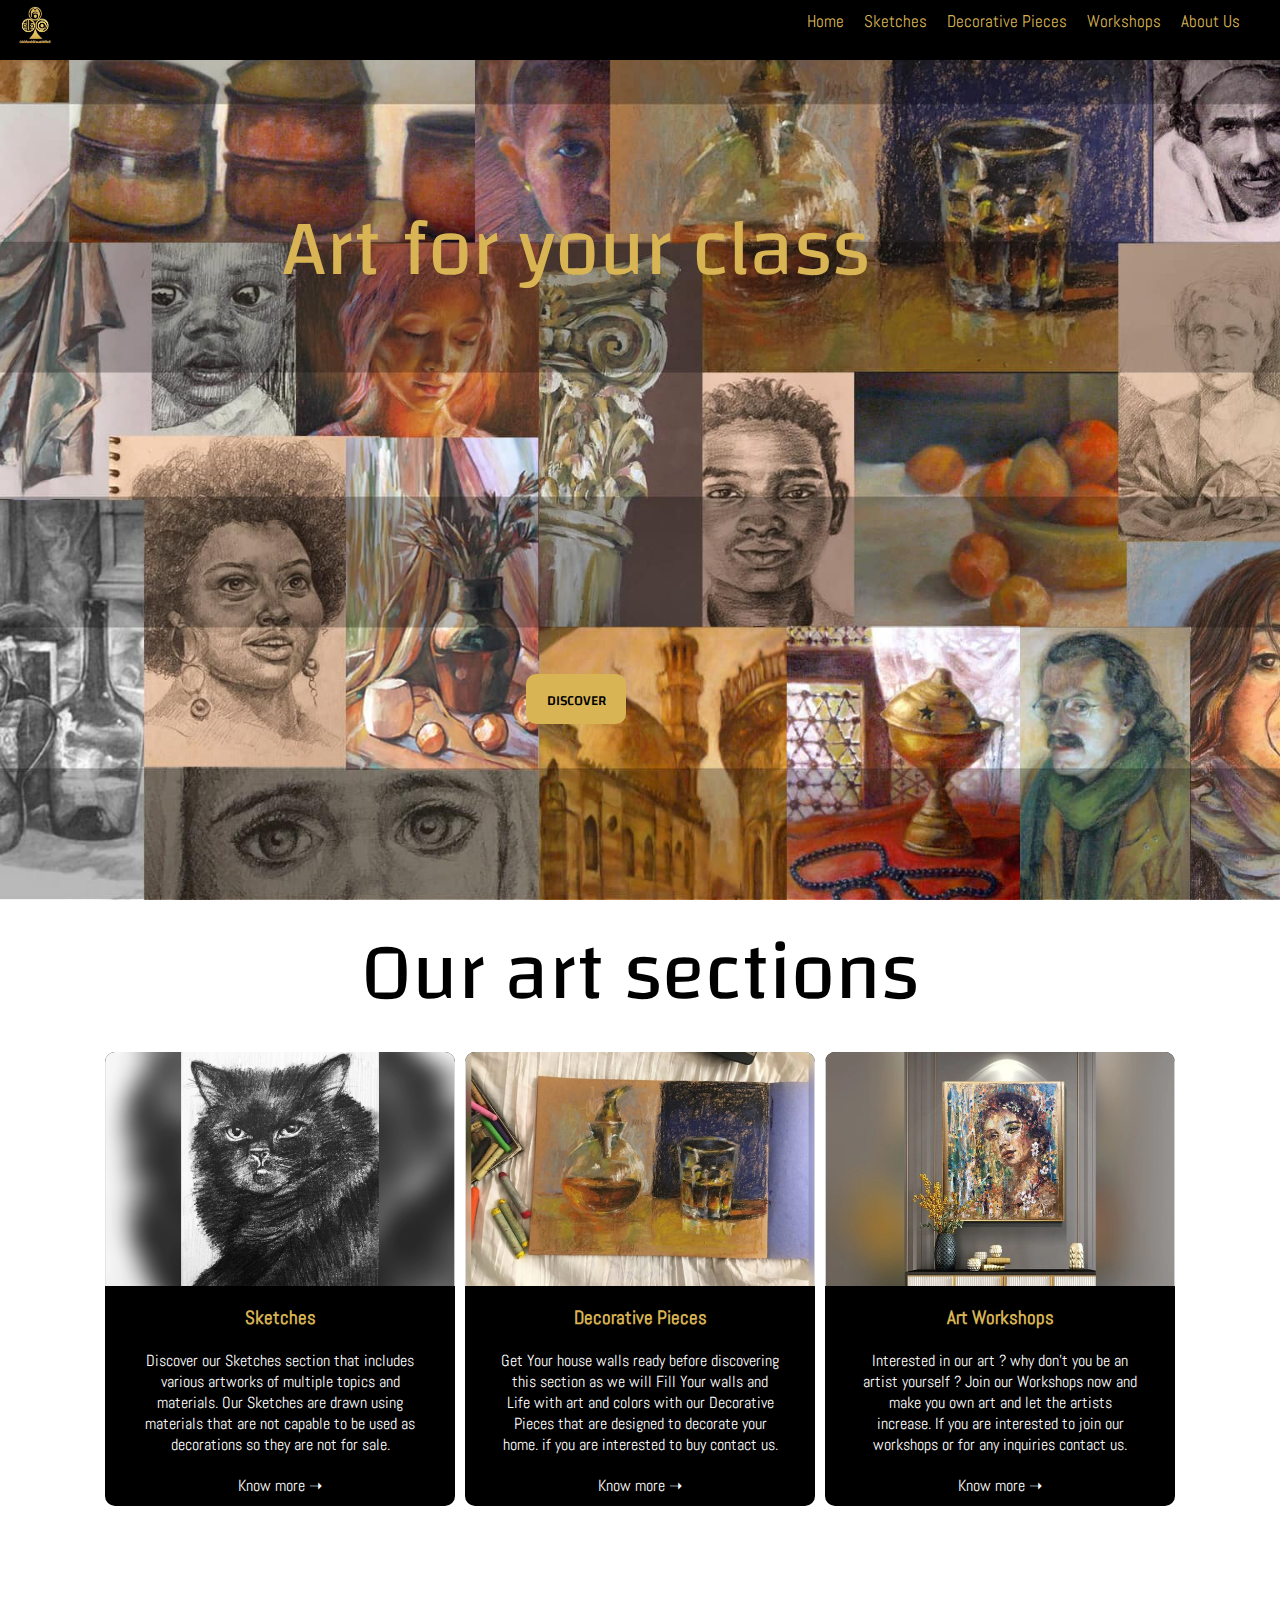
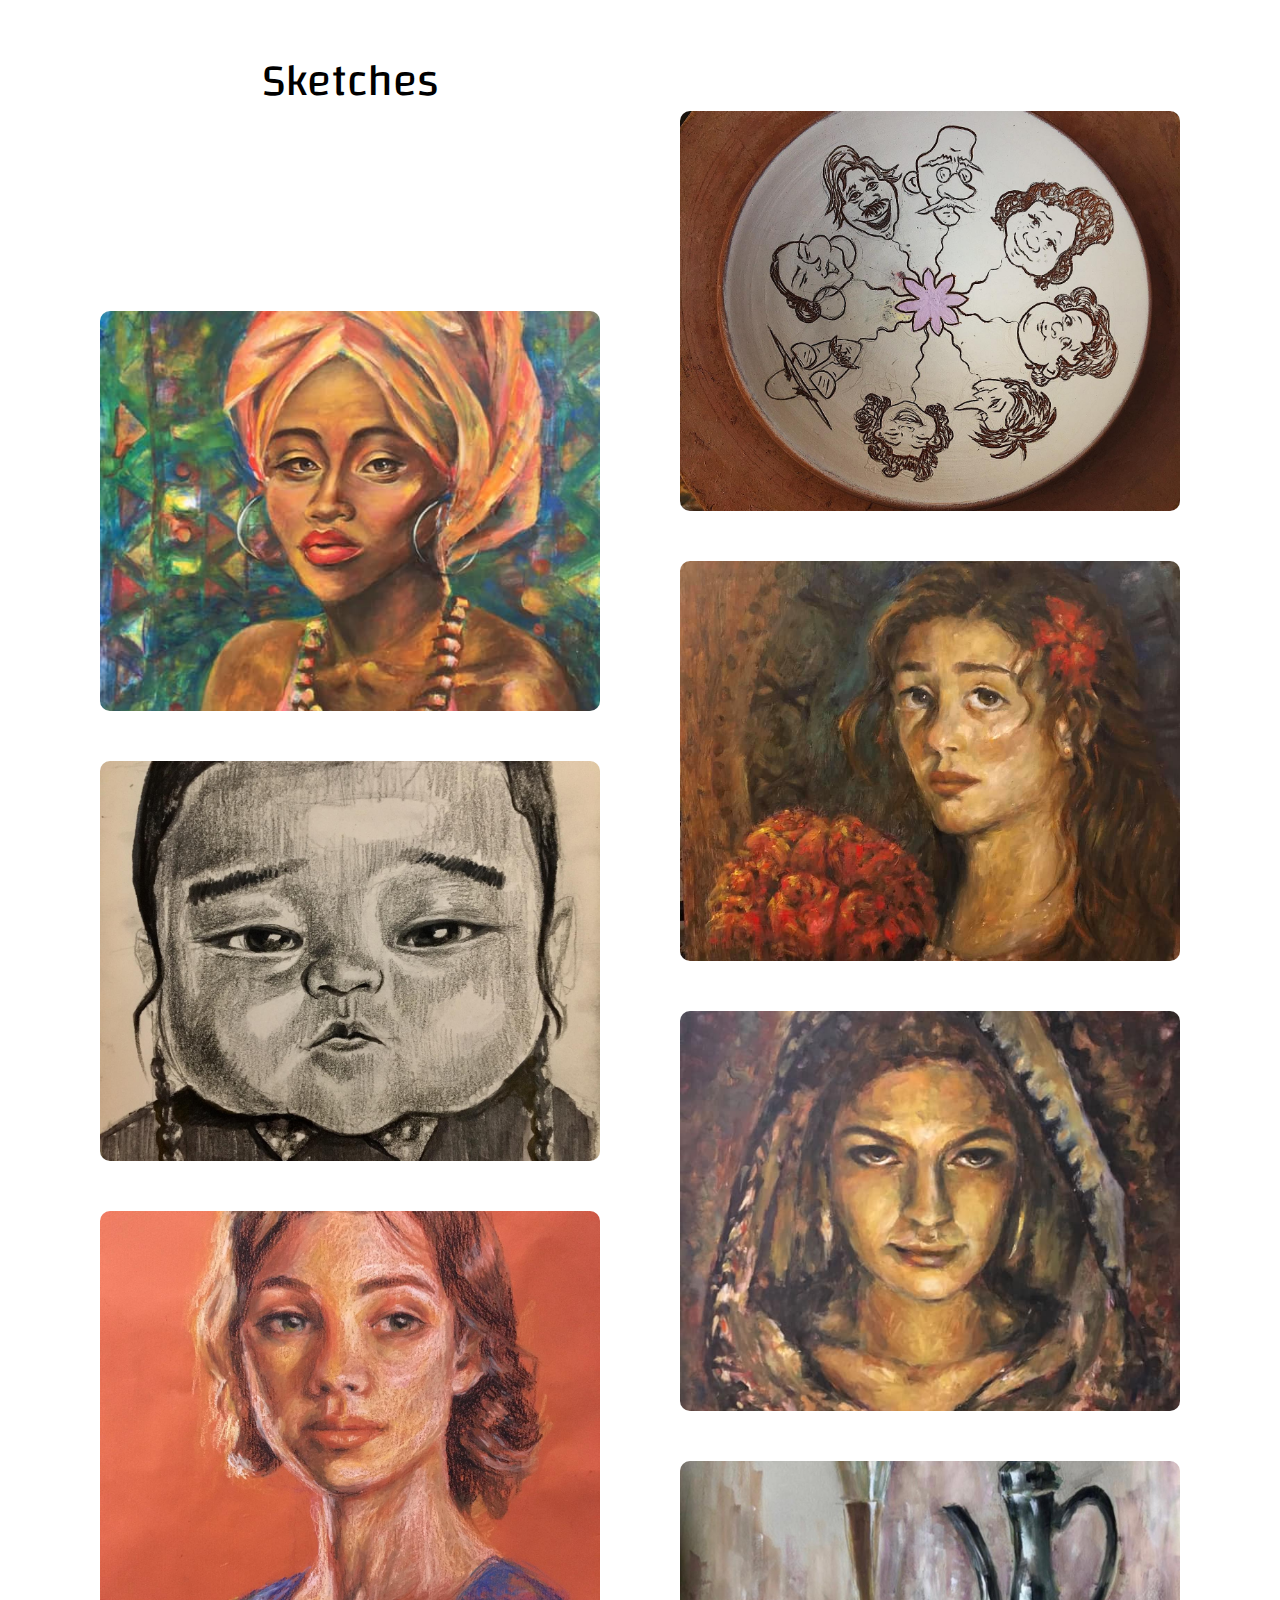
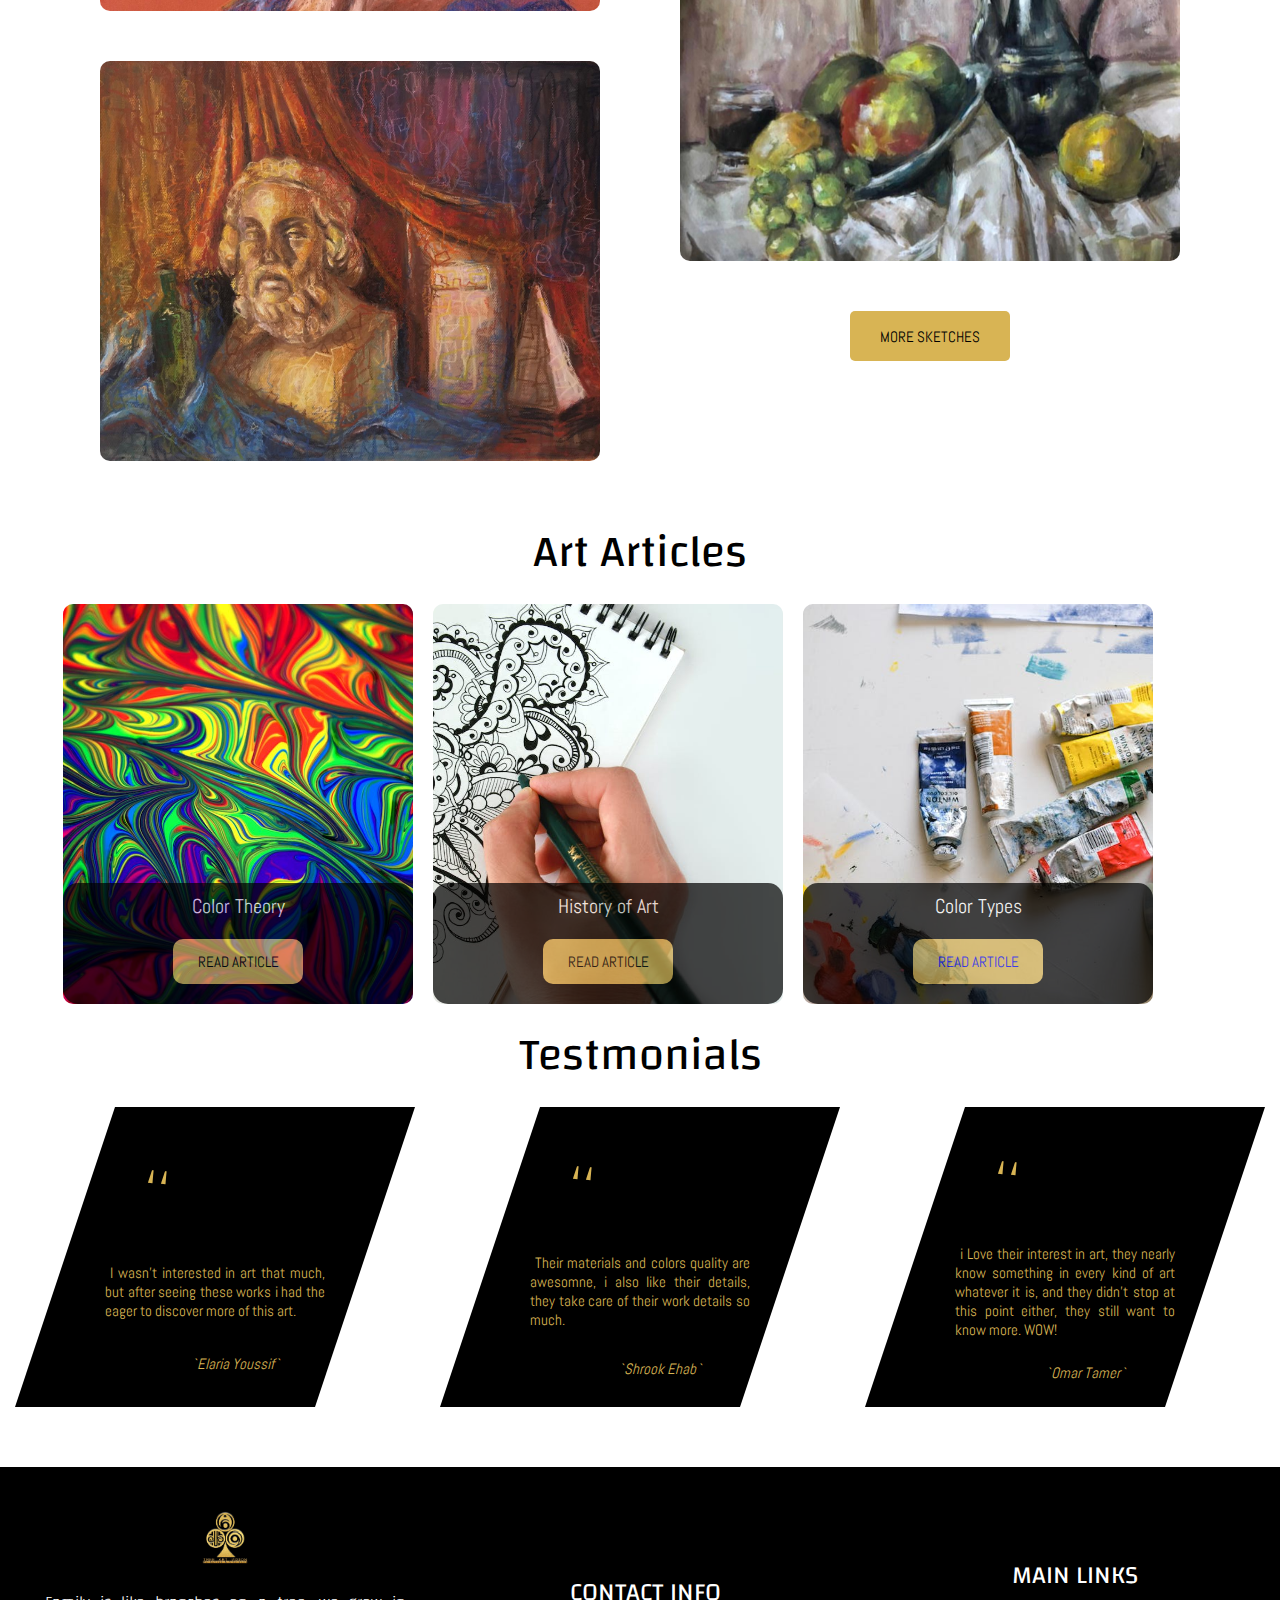
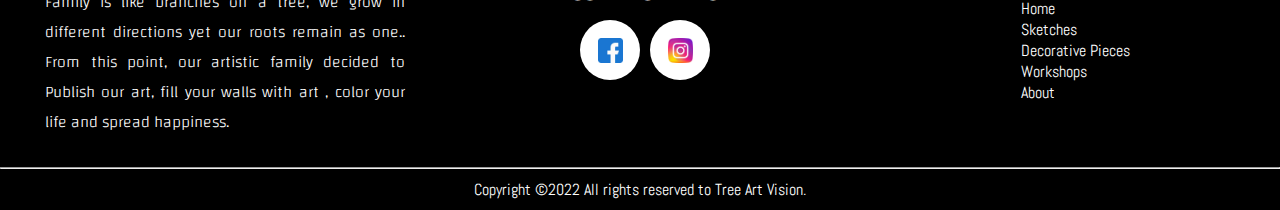
<file: index.html>
<!DOCTYPE html>
<html lang="en">
<head>
    <meta charset="UTF-8">
    <meta http-equiv="X-UA-Compatible" content="IE=edge">
    <meta name="viewport" content="width=device-width, initial-scale=1.0">
    <link href="css/style.css" rel="stylesheet">
    <title>Art</title>
</head>
<body>
    
    <header>
        <a href="index.html" class="logo"><img src="images/logo.jpg"></a>
        <nav class="navigation">
            <ul class="links-list">
                <li class="link active"><a href="#home">Home</a></li>
                <li class="link"><a href="#">Sketches</a></li>
                <li class="link"><a href="#">Decorative Pieces</a></li>
                <li class="link"><a href="#">Workshops</a></li>
                <li class="link"><a href="about/about.html">About Us</a></li>
            </ul>
        </nav>

    </header>

    <section class="section1" id="home">
        
            <div class="layer1"></div>
            <div class="layer2">
                <h1 class="h1">Art for your class</h1>
                <a href="#2">Discover</a>
            </div>
			
    </section>

    <section class="section2">
	
	  <h1>Our art sections</h1>
	  <div class="superparent">
	    
	<div class="parent">
	 
	   <image src="images/s11.webp" alt="Sketches"> 
	 
	   <h3 class="tittle">Sketches</h3>
	   <p class="p2">Discover our Sketches section that includes various artworks of multiple topics and materials. Our Sketches are drawn using materials that are not capable to be used as decorations so they are not for sale.</p>
	   <a href="https://www.google.com">Know more ➝</a>
	  
	</div>
	
	<div class="parent">
	 
	    <image src="images/s21.webp" alt="Decorative Pieces">
	 
	   <h3 class="tittle">Decorative Pieces</h3>
	   <p class="p2">Get Your house walls ready before discovering this section as we will Fill Your walls and Life with art and colors with our Decorative Pieces that are designed to decorate your home. if you are interested to buy contact us.</p>
	   <a href="https://www.google.com">Know more ➝</a>
	 
	</div>
	
	<div class="parent">
	
	    <image src="images/s32.webp" alt="Art Workshops">
	 
	 
	   <h3 class="tittle">Art Workshops</h3>
	   <p class="p2">Interested in our art ? why don't you be an artist yourself ? Join our Workshops now and make you own art and let the artists increase. If you are interested to join our workshops or for any inquiries contact us.</p>
	   <a href="https://www.google.com">Know more ➝</a>
	  
	</div>
	  
	  </div>
	
	</section>
	
	
	<section class="section3">
	  
	<div class="col1">
	
	  <div>
	  <h2>Sketches</h2>
	  <p>“It took me four years to paint like Raphael, but a lifetime to paint like a child.” – Pablo Picasso</p>
	  </div>
	  
	  <img src="images/66cLyQ.jpg" alt="" />
	  <img src="images/66cNaf.jpg" alt="" />
	  <img src="images/66lLfn.jpg" alt="" />
	  <img src="images/66lZUG.jpg" alt="" />
	  
	</div>
	
	<div class="col2">
	
	  <img src="images/660CbV.jpg" alt="" />
	  <img src="images/660u0g.jpg" alt="" />
	  <img src="images/66030u.jpg" alt="" />
	  <img src="images/66lURR.jpg" alt="" />
	  
	  <button>MORE SKETCHES</button>
	  
	  
	</div>
	
	</section>


     <section class="section4">
	 
	 <h2>Art Articles</h2>
	 
	<div class="parent">

     <div class="one">
	 
      <img src="images/1.jpeg" />
	  
      <div>
	    <p>Color Theory</p>
		<button>READ ARTICLE</button>
	  </div>
	  
     </div>
   
     <div class="two">
   
       <img src="images/2.jpeg" />
       
       <div>
	    <p>History of Art</p>
		<button>READ ARTICLE</button>
	  </div>
	  
     </div>
   
     <div class="three">
   
       <img src="images/3.jpeg" />
	
       <div>
	    <p>Color Types</p>
		<button><a href="#">READ ARTICLE</a></button>
	  </div>
	  
     </div>
   
    </div>
	   
	 </section>
	 
	 <section class="section5">
	   
	   <h2>Testmonials</h2>
	   
	  <div class="parent"> 
	   
	   <div class="sub">
	    <p class="firstPar">,,</p>
		<p class="SecondPar">I wasn't interested in art that much, but after seeing these works i had the eager to discover more of this art.</p>
		<p class="thirdPar"><i>`Elaria Youssif`</i></p>
	   </div>
	   
	   <div class="sub">
	    <p class="firstPar">,,</p>
		<p class="SecondPar">Their materials and colors quality are awesomne, i also like their details, they take care of their work details so much.</p>
		<p class="thirdPar"><i>`Shrook Ehab`</i></p>
	   </div>
	   
	   <div class="sub">
	    <p class="firstPar">,,</p>
		<p class="SecondPar">i Love their interest in art, they nearly know something in every kind of art whatever it is, and they didn't stop at this point either, they still want to know more. WOW!</p>
		<p class="thirdPar"><i>`Omar Tamer`</i></p>
	   </div>
	 
	  </div>
	  
	 </section>
	 
	 <footer>
	 
	    <div class="parent">
		
		  <div class="one">
		    
			<img src="images/logo.jpg"  alt="logo"/>
			<p>Family is like branches on a tree, we grow in different directions yet our roots remain as one.. From this point, our artistic family decided to Publish our art, fill your walls with art , color your life and spread happiness.</p>
		  
		  </div>
		  
		  <div class="two">
		    
			<h3>CONTACT INFO</h3>
			<div class="social">
			  <div class="facebook"><img src="images/facebook.webp"/></div>
			  <div class="insta"><img src="images/instagram.webp"/></div>
			  
			</div>
		  
		  </div>
		  
		  <div class="three">
		    
			<h3>MAIN LINKS</h3>
			<div>
			
			  <ul>
			    
				<li><a href="#home">Home</li>
				<li><a href="">Sketches</li>
				<li><a href="">Decorative Pieces</li>
				<li><a href="">Workshops</li>
				<li><a href="about/about.html">About</li>
			
			  
			  </ul>
			
			</div>
		  
		  </div>
		  
		</div>
		<hr>
		<p>Copyright ©2022 All rights reserved to Tree Art Vision.</p>
		
	 </footer>

</body>
</html>
</file>
<file: css/style.css>
@import url('https://fonts.googleapis.com/css2?family=Abel&family=Monomaniac+One&display=swap');
@import url('https://fonts.googleapis.com/css2?family=Changa:wght@300;400&display=swap');

*{
    margin: 0%;
    padding: 0%;
    box-sizing: border-box;
}

a{
    text-decoration: none;
    /* font-family: ;
    font-weight: ; */
}

ul,ol{
    list-style: none;
}

button{
    border: none;
}

h3, h4, h5, h6, p, li, a, label, input, td, button {
    font-family: 'Abel', sans-serif;
    text-decoration: none;
}

:root{
	--x:#d8b454;
}

header {
	height:60px;
	width:100%;
	background-color:black;
	display:flex;
	justify-content:space-between;
	align-items:center;	
	position:fixed;
	z-index: 999;
}

header a img{
	width:50px;
	height:50px;
	margin:0px 10px;
}

header .navigation{
	width:auto;
}

header .navigation ul.links-list{

	display:flex;
	align-items:center;
	margin-right:30px;
}

header .navigation .links-list li{
	height:60px;
	padding:10px;
	
}

header .navigation .links-list li a{
	font-size:17px;
	color:var(--x);
	font-family: 'Abel', sans-serif;
}

header .navigation .links-list li a:hover{
	text-decoration:underline;
	transition:0.5;
}

.section1 {
	height:100vh;
	width:100%;
	position:relative;
	
	
}

.section1 .layer1{
	width:100%;
	height:100vh;
	background-image: url('../images/bg.jpg');
	position:absolute;
	top:0;
	left:0;
	z-index:1;
	background-position: center;
	background-attachment: fixed;
	background-repeat: no-repeat;
    background-size: cover;
	
}

.section1 .layer2{
	width:90%;
	height:100%;
	display:flex;
	flex-direction:column;
	justify-content:space-around;
	align-items:center;
	position:absolute;
	top:0;
	left:0;
	z-index:3;
}

.section1 .layer2 h1{
	font-weight: 400;
	font-family: 'Changa', sans-serif;
	font-size: 80px;
	color:var(--x);
}	

.section1 .layer2 a{
	
	width:100px;
	height:50px;
	font-weight: 400;
	font-family: 'Changa', sans-serif;
	font-size: 14px;
	border-radius:10px;
	background-color: var(--x);
    color: black;
    font-weight: 500;
	text-align:center;
	align-self: center;
	text-transform: uppercase;
	padding: 1em 1.5em;
}	

.section1 .layer2 a:hover{
	animation: opacityFallbackOut 0.5s step-end forwards;
}

.section2 h1{
	font-weight: 400;
	font-family: 'Changa', sans-serif;
	font-size: 80px;
	color:black;
	text-align:center;
}

.section2 .superparent{
	width:100%;
	height:auto;
	display:flex;
	justify-content:center;
	align-items:center;
	flex-wrap:wrap;
	
}

.section2 .superparent .parent{
	width:350px;
	height:auto;
	display:flex;
	flex-direction:column;
	justify-content:center;
	align-items:center;
	margin:5px;
	overflow: hidden;
	border-radius:10px;
	background-color:black;
	color: var(--x);
}

.section2 .superparent .parent img{
	width:100%;
	height:234px;
	object-fit:cover;
}

.section2 .superparent .parent h3{
	width:100%;
	text-align:center;
    font-weight: bold;
	margin:20px 0px 10px;
}

.section2 .superparent .parent p{
	width:80%;
    text-align:center;
}

.section2 .superparent .parent a{
	width:100%;
    margin:20px 0px 10px;
	text-align:center;
	color: white;
}

.section2 .superparent .parent a:hover{
	color: var(--x);
}

.section3 {
	width:100%;
	height:auto;
	display:flex;
	justify-content:center;
	align-items:center;
	flex-wrap:wrap;
	margin-top:100px;
}	

.section3 .col1{
	margin-right:20px;
}

.section3 .col1 div {
    width: 400px;
    min-height: 250px;
	display:flex;
	flex-direction:column;
	justify-content:space-around;
	align-items:center;
}	

.section3 .col1 div h2{
    font-family: 'Changa', sans-serif;
    font-weight: 400;
	font-size:45px;
}	

.section3 .col1,.col2{
	width:auto;
	height:auto;
	display:flex;
	flex-direction:column;
	justify-content:space-evenly;
	align-items:center;
	padding: 0px 30px 50px;
	
}

/* @media screen and (max-width:700px) { */
    /* .section3 img{ */
    /* width: 400px; */
    /* height: 300px; */
    /* margin-top: 30px;     */
/* } */

.section3 img{
	width:500px;
	height:400px;
	border-radius:10px;
	margin-top:50px;
	object-fit:cover;
	transition:1.5s;
}

.section3 img:hover{
	filter: grayscale(100%);
	transition:1.5s;
}

.section3 .col2 button{
	background-color:var(--x);
	border-radius:5px;
	width:160px;
	height:50px;
	margin:50px;
	font-size:15px;
	font-weight:400px;
}

.section3 .col2 button:hover{
	background-color:white;
    animation: opacityFallbackOut .5s step-end forwards;/*????????????????????????*/
}

.section4 h2{
	font-family: 'Changa', sans-serif;
    font-weight:400;
	font-size:45px;
	text-align:center;
}

.section4 .parent{
	height:auto;
	width:95%;
	display:flex;
	justify-content:center;
	align-items:center;
}

.section4 .parent .one, .two ,.three{
	width:350px;
	height:400px;
	margin:10px;
	overflow:hidden;
	position:relative;
	border-radius:10px;
}

.section4 .parent .one img{
	width:100%;
	height:100%;
	object-fit:cover;
	position:absolute;
	z-index:1;
}

.section4 .parent .two img{
	width:100%;
	height:100%;
	object-fit:cover;
	position:absolute;
	z-index:1;
}

.section4 .parent .three img{
	width:100%;
	height:100%;
	object-fit:cover;
	position:absolute;
	z-index:1;
}

.section4 .parent .one div{
	width:100%;
	height:auto;
	display:flex;
	flex-direction:column;
	justify-content:center;
	align-items:center;
	background-color:black;
	opacity:0.7;
	position:absolute;
	z-index:2;
	bottom:0px;
	left:0px;
	border-radius:15px 15px;
}

.section4 .parent .two div{
	width:100%;
	height:auto;
	display:flex;
	flex-direction:column;
	justify-content:center;
	align-items:center;
	background-color:black;
	opacity:0.7;
	position:absolute;
	z-index:2;
	bottom:0px;
	left:0px;
	border-radius:15px 15px;
}

.section4 .parent .three div{
	width:100%;
	height:auto;
	display:flex;
	flex-direction:column;
	justify-content:center;
	align-items:center;
	background-color:black;
	opacity:0.7;
	position:absolute;
	z-index:2;
	bottom:0px;
	left:0px;
	border-radius:15px 15px;
	
}

.section4 .parent p{
    font-size: 20px;
	font-weight:300;
	color:white;
	margin-top:10px;
}

.section4 .parent button{
	width:130px;
	height:45px;
    color: black;
    font-size: 15px;
    font-weight:400;
    margin: 20px;
	background-color:rgba(216, 180, 84, 1);
	opacity:1 !important;
	border-radius:10px;
}	

.section5 h2{
    font-family: 'Changa', sans-serif;
    font-weight:400;
	font-size:45px;
	text-align:center;
}

.section5 .parent{
	width:100%;
	height:auto;
	display:flex;
	justify-content:space-evenly;
	align-items:center;
	flex-wrap:wrap;
    color:var(--x);
}

.section5 .parent .sub{
	width:400px;
	height:300px;
	background-color:black;
	display:flex;
	flex-direction:column;
	justify-content:space-evenly;
	align-items:center;
	margin:10px;
	padding:10px 0 10px 0;
	clip-path: polygon(25% 0%, 100% 0%, 75% 100%, 0% 100%);
}

.section5 .parent .sub .firstPar{
    font-size: 60px;
	font-weight:900px;
	transform: rotate(185deg);
	position: relative;
    right: 60px;
    top: 10px;
	color:var(--x);
}	

.section5 .parent .sub .SecondPar{
	width: 55%;
	font-size: 15px;
	text-indent:5px;
	text-align:justify;
	color:var(--x);
}	

.section5 .parent .sub .thirdPar{
    font-size: 15px;
	position: relative;
	left: 20px;
    color:var(--x);
}	

footer{
	width:auto;
	padding-top:20px;
	background-color:black;
	margin-top:50px;
}

footer .parent{
	width:100%;
	height:auto;
	display:flex;
	justify-content:space-around;
	align-items:center;
	margin:20px;
	
}

footer .parent h3{
	font-family: 'Changa', sans-serif;
    font-weight:400;
	font-size:25px;
	text-align:center;
	color:white;
}

footer .parent .one{
	width:400px;
	height:auto;
	display:flex;
	flex-direction:column;
	justify-content:center;
	align-items:center;
}

footer .parent .two{
	
	width:400px;
	height:auto;
	display:flex;
	flex-direction:column;
	justify-content:center;
	align-items:center;
}

footer .parent .three{
	width:400px;
	height:auto;
	display:flex;
	flex-direction:column;
	justify-content:center;
	align-items:center;
}


footer .parent .two .social{
	
	display:flex;
	justify-content:center;
	align-items:center;
    flex-wrap:wrap;	
}
	
footer .parent .two .social div{
	width:60px;
	height:60px;
	border-radius:360px;
	background-color:white;
	position:relative;
	margin:5px;
}

footer .parent .one img{ 
    width:50px0px;
	height:70px;
	
}

footer .parent .one p{
	width:90%;
	font-family: 'Changa', sans-serif;
    font-weight:200;
	font-size:16px;
	text-align:justify;
	color:white;
}

footer .parent .three ul li a{
    font-weight:200;
	font-size:16px;
	text-align:justify;
	color:white;
}

footer .parent .two img{ 
    width:25px;
	height:25px;
	position: absolute;
	top:30%;
	left:30%;
	z-index:2;
}

footer hr,p{
	color:white;
	text-align:center;
	margin-top:10px;
}

footer p{
	padding-bottom:10px;
}
</file>
